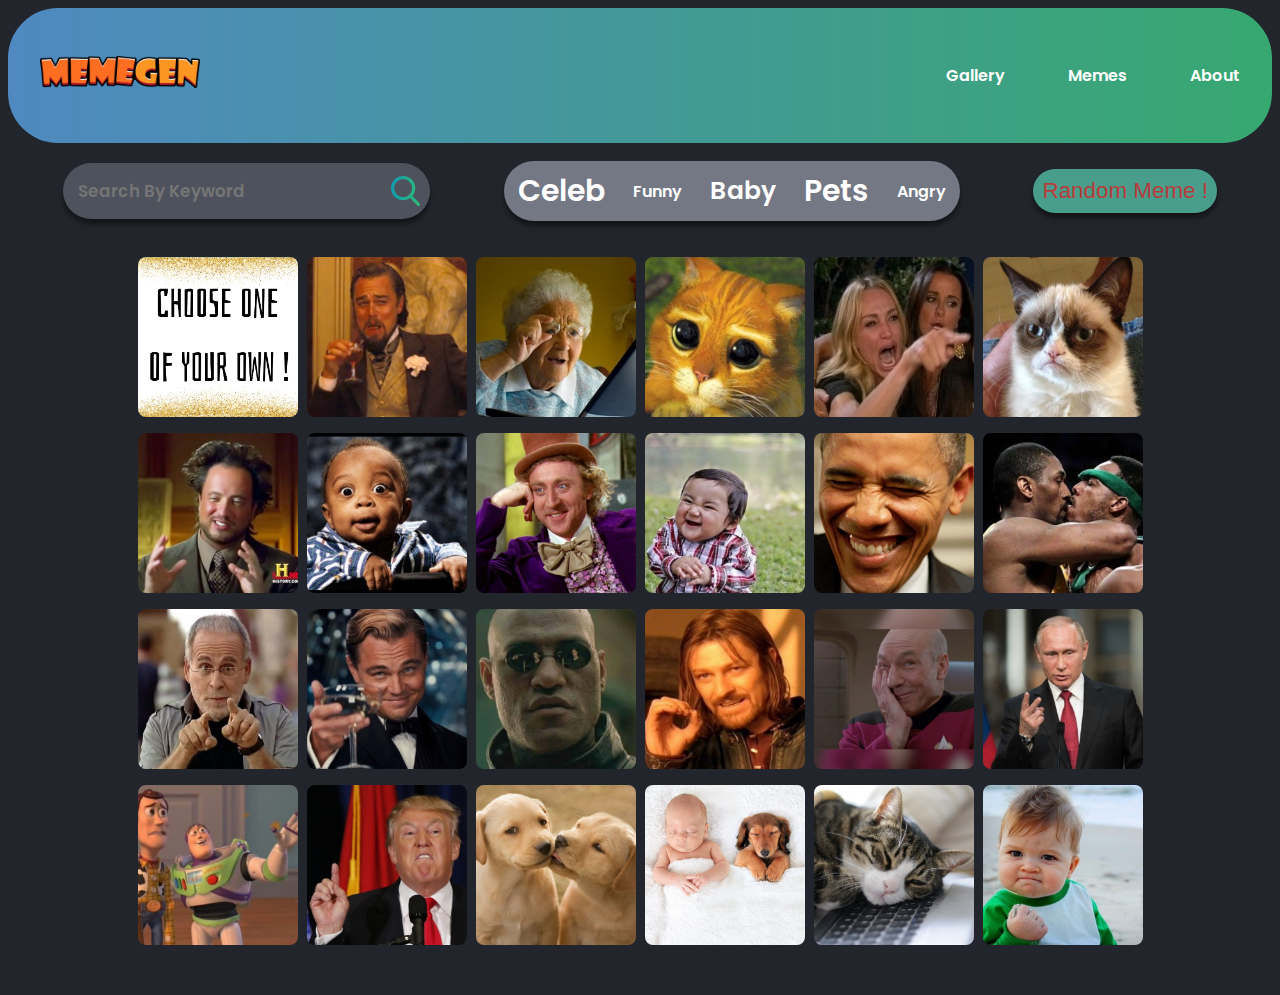
<file: index.html>
<!DOCTYPE html>
<html lang="en">

<head>
    <meta charset="UTF-8">
    <meta http-equiv="X-UA-Compatible" content="IE=edge">
    <meta name="viewport" content="width=device-width, initial-scale=1.0">
    <title>Meme Generator</title>
    <link rel="stylesheet" href="css/main.css">
</head>

<body onload="onInIt()">
    <div class="main-screen" onclick="toggleMenu()"></div>
    <div class="rand-meme none"></div>
    <header class="page-header flex align-center space-between">
        <a href="index.html"><img class="logo" src="LOGO/LOGO.png"></a> 
        <nav class="main-nav">
            <ul class="nav-bar flex">
                <li><a href="index.html">Gallery</a></li>
                <li><a href="myMemes.html">Memes</a></li>
                <li><a href="#" onclick="openAbout()">About</a></li>
                <!-- <li> -->
                <!-- <select class="leng" onchange="onSetLang(this.value)"> -->
                <!-- <option class="en" value="en">English</option> -->
                <!-- <option class="he" value="he">עברית</option> -->
                <!-- </select> -->
                <!-- </li> -->
            </ul>
        </nav>
        <button class="menu-toggle-btn" onclick="toggleMenu()">☰</button>
    </header>
    <section class="about-container none">
        <div class="header-container flex align-center justify-center">
            <h1>About <br> Me</h1>
            <img class="me-img" src="Icons/Me.jpg">
        </div>
        <h3>My name is Harel Natan, Im a Full Stack Developer, <br>
            I made this Meme Generator while doing The Coding <br>
            Academy Bootcamp, Thats was my 2nd Sprint <br>
            You Have here a nice Generator with some <br>
            extra features than usuall, Enjoy 😎</h3>
    </section>
    <section class="gallery">
        <nav class="filters flex row align-center justify-center space-around">
            <div class="search-container">
                <input type="text" class="search-input" placeholder="Search By Keyword" oninput="onSearch(this.value)">
                <img class="search-icon" src="Icons/search-btn.png">
            </div>
            <div class="search-words-container flex row align-center">
                <div id="celeb" onclick="onSearchByKeyword(this)">celeb</div>
                <div id="funny" onclick="onSearchByKeyword(this)">funny</div>
                <div id="baby" onclick="onSearchByKeyword(this)">baby</div>
                <div id="pets" onclick="onSearchByKeyword(this)">pets</div>
                <div id="angry" onclick="onSearchByKeyword(this)">angry</div>
            </div>
            <div class="random-meme-container">
                <button class="rnd-btn" onclick="onRndMeme()">Random Meme !</button>
            </div>
        </nav>
        <section class="memes-container flex align-center justify-center">
           
        </section>
    </section>

    <section class="editor none flex align-center justify-center">
        <div class="canvas-container">
            <canvas id="my-canvas" height="700" width="1077"></canvas>
        </div>
        <div class="edit-panel-container flex column space-between">
            <input class="text-input" type="text" placeholder="PlaceHolder" oninput="setLineTxt(this.value)">
            <div class="row-selector">
                <button class="switch-btn" onclick="onSwitchLine()">
                    <img src="Icons/twoArrows.png">
                </button>
                <button class="add-btn" onclick="onAddLine()">
                    <img src="Icons/+.png">
                </button>
                <button class="delete-btn" onclick="onDeleteLine()">
                    <img src="Icons/delete.png">
                </button>
            </div>
            <div class="text-editor">
                <div class="text-btn-container">
                    <button class="" onclick="onIncreaseFont(+2)">
                        <img src="Icons/A+.png">
                    </button>
                    <button class="" onclick="onDecreaseFont(-2)">
                        <img src="Icons/A-.png">
                    </button>
                    <button id="left" onclick="onSetAlign(this.id)">
                        <img src="Icons/left.png">
                    </button>
                    <button id="center" onclick="onSetAlign(this.id)">
                        <img src="Icons/center.png">
                    </button>
                    <button id="right" onclick="onSetAlign(this.id)">
                        <img src="Icons/right.png">
                    </button>
                </div>
                <div class="text-inputs-container">
                    <select name="font" id="font" onchange="onSetFamily(this.value)">
                        <option value="impact">Impact</option>
                        <option value="arial">Arial</option>
                        <option value="Trebuchet MS">Trebuchet</option>
                        <option value="Georgia">Georgia</option>
                        <option value="Brush Script MT">Brush</option>
                    </select>
                    <label>
                        <img src="Icons/stroke.png">
                        <input type="color" oninput="onSetStrokeColor(this.value)" style="display:none;">
                    </label>
                    <label>
                        <img src="Icons/colorPicker.png">
                        <input type="color" oninput="onSetFontColor(this.value)" style="display:none;">
                    </label>
                </div>
            </div>
            <div class="sticker-container">
                <img src="Stickers/angry.png">
                <img src="Stickers/happy.png">
                <img src="Stickers/shok.png">
                <img src="Stickers/lazy.png">
            </div>
            <div class="share-and-dwn-container flex row align-center">
                <button class="share-btn" onclick="onShare()">
                    <img src="./Icons/share.png">
                </button>
                <a href="#" class="dwn-a" onclick="downloadCanvas(this)" download="my-img">
                    <img class="flex" src="Icons/dwn.png">
                </a>
                <!-- <button class="save-btn" onclick="onSaveMeme()">Save</button> -->
            </div>
        </div>
    </section>
    <script src="js/memeStorage.js"></script>
    <script src="js/memeService.js"></script>
    <script src="js/galleryController.js"></script>
    <script src="js/memeController.js"></script>
</body>

</html>
</file>
<file: css/main.css>
/* Setup */
@import './setup/vars.css';
@import './setup/font-face.css';

/* Basic */
@import './basic/base.css';
@import './basic/buttons.css';
@import './basic/helpers.css';

/* Cmps */
@import './cmps/header.css';
@import './cmps/filters.css';
@import './cmps/meme-img.css';
@import './cmps/memes-container.css';
@import './cmps/editor.css';
@import './cmps/canvas.css';
@import './cmps/about.css';
</file>
